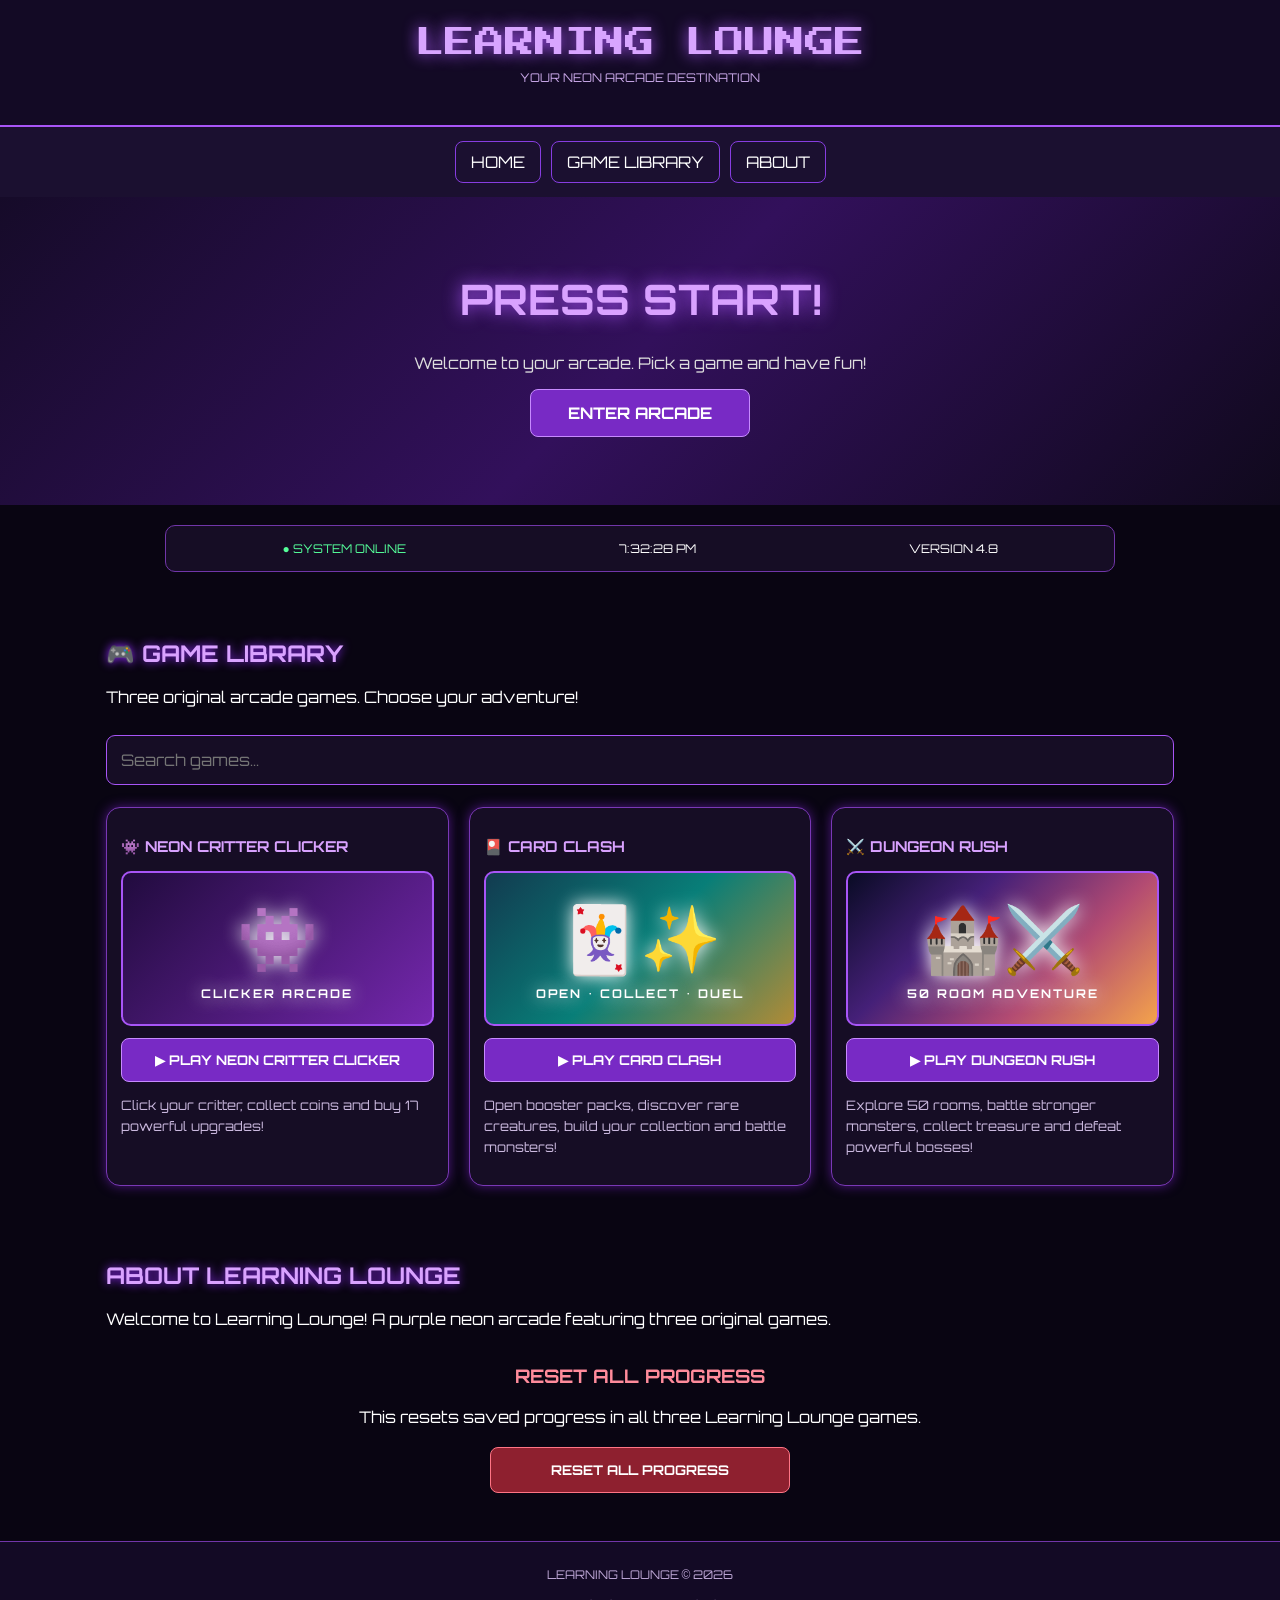
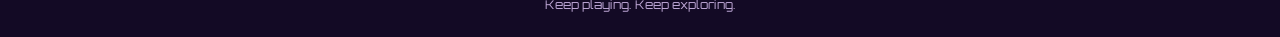
<file: index.html>
<!DOCTYPE html>
<html lang="en">
<head>
<meta charset="UTF-8">
<meta name="viewport" content="width=device-width, initial-scale=1">
<meta name="theme-color" content="#090512">
<title>Learning Lounge 4.8</title>
<link rel="stylesheet" href="style.css">
<script src="script.js" defer></script>
</head>
<body>

<header>
  <div class="logo">LEARNING LOUNGE</div>
  <p>YOUR NEON ARCADE DESTINATION</p>
</header>

<nav>
  <a href="#home">HOME</a>
  <a href="#library">GAME LIBRARY</a>
  <a href="#about">ABOUT</a>
</nav>

<div class="hero" id="home">
  <h1>PRESS START!</h1>
  <p>Welcome to your arcade. Pick a game and have fun!</p>
  <a class="play-button hero-button" href="#library">ENTER ARCADE</a>
</div>

<div class="status">
  <span class="online">● SYSTEM ONLINE</span>
  <span id="clock"></span>
  <span>VERSION 4.8</span>
</div>

<!-- GAME LIBRARY -->
<section id="library">
  <h2 class="section-title">🎮 GAME LIBRARY</h2>
  <p>Three original arcade games. Choose your adventure!</p>

  <input id="search" type="text" placeholder="Search games...">

  <div class="games" id="gameList">

    <!-- NEON CRITTER CLICKER -->
    <div class="game-card" data-name="neon critter clicker arcade coins upgrades">
      <h3>👾 NEON CRITTER CLICKER</h3>
      <button class="game-card-open" onclick="openGame()">
        <div class="game-picture critter-art">
          👾
          <small>CLICKER ARCADE</small>
        </div>
        <span class="play-button">▶ PLAY NEON CRITTER CLICKER</span>
      </button>
      <p>Click your critter, collect coins and buy 17 powerful upgrades!</p>
    </div>

    <!-- CARD CLASH -->
    <div class="game-card" data-name="card clash trading cards booster collector monster duel">
      <h3>🎴 CARD CLASH</h3>
      <button class="game-card-open" onclick="openCardClash()">
        <div class="game-picture cards-art">
          🃏✨
          <small>OPEN • COLLECT • DUEL</small>
        </div>
        <span class="play-button">▶ PLAY CARD CLASH</span>
      </button>
      <p>Open booster packs, discover rare creatures, build your collection and battle monsters!</p>
    </div>

    <!-- DUNGEON RUSH -->
    <div class="game-card" data-name="dungeon rush dungeon crawler pixel art monsters boss adventure 50 rooms">
      <h3>⚔️ DUNGEON RUSH</h3>
      <button class="game-card-open" onclick="openDungeon()">
        <div class="game-picture dungeon-art">
          🏰⚔️
          <small>50 ROOM ADVENTURE</small>
        </div>
        <span class="play-button">▶ PLAY DUNGEON RUSH</span>
      </button>
      <p>Explore 50 rooms, battle stronger monsters, collect treasure and defeat powerful bosses!</p>
    </div>

  </div>
</section>

<!-- ABOUT AND RESET -->
<section id="about">
  <h2 class="section-title">ABOUT LEARNING LOUNGE</h2>
  <p>Welcome to Learning Lounge! A purple neon arcade featuring three original games.</p>

  <h3 class="reset-heading">RESET ALL PROGRESS</h3>
  <p class="center-text">This resets saved progress in all three Learning Lounge games.</p>
  <button class="reset-progress-button" onclick="resetProgress()">RESET ALL PROGRESS</button>
</section>

<footer>
  LEARNING LOUNGE © 2026
  <br><br>
  Keep playing. Keep exploring.
</footer>

<!-- NEON CRITTER CLICKER -->
<div class="game-window" id="clickerGame">
  <div class="game-top">
    <h2>👾 NEON CRITTER CLICKER</h2>
    <div>
      <button onclick="fullscreen('clickerGame')">⛶ FULL SCREEN</button>
      <button onclick="closeWindow('clickerGame')">✕ CLOSE GAME</button>
    </div>
  </div>

  <div id="clickerScreen">
    <h2>CLICK THE CRITTER!</h2>
    <div id="coinCount">🪙 0 Coins</div>
    <div class="critter" onclick="clickCritter()">👾</div>
    <p id="gameMessage">Your adventure starts here!</p>
    <p id="powerText"></p>
    <h2 class="upgrade-heading">UPGRADES SHOP</h2>
    <div class="upgrades" id="upgradeList"></div>
    <button class="action-button" onclick="resetGame()">RESET GAME</button>
  </div>
</div>

<!-- CARD CLASH -->
<div class="game-window" id="cardGame">
  <div class="game-top">
    <h2>🎴 CARD CLASH</h2>
    <div>
      <button onclick="fullscreen('cardGame')">⛶ FULL SCREEN</button>
      <button onclick="closeWindow('cardGame')">✕ CLOSE GAME</button>
    </div>
  </div>

  <div class="card-game-content">
    <div class="card-logo">CARD CLASH</div>
    <div class="card-coins" id="cardCoins">🪙 500 COINS</div>

    <div class="card-tabs">
      <button class="active" onclick="showCardTab('shop',this)">🛒 SHOP</button>
      <button onclick="showCardTab('collection',this)">📚 COLLECTION</button>
      <button onclick="showCardTab('duel',this)">⚔️ DUEL</button>
      <button onclick="showCardTab('odds',this)">✨ ODDS</button>
    </div>

    <div class="card-panel active" id="cardShop">
      <h2>🎁 BOOSTER PACK SHOP</h2>
      <p class="card-info">Free pack gives one card. Paid packs contain five cards.</p>
      <div class="card-grid" id="packShop"></div>
      <p id="superPackTimer"></p>
      <p id="packMessage">Choose a pack!</p>
      <div id="packResults"></div>
    </div>

    <div class="card-panel" id="cardCollection">
      <h2>YOUR COLLECTION</h2>
      <p id="collectionStats"></p>
      <button class="card-button" onclick="sellDuplicates()">💰 SELL ALL DUPLICATES</button>
      <div class="card-grid" id="collectionGrid"></div>
    </div>

    <div class="card-panel" id="cardDuel">
      <h2>⚔️ MONSTER DUEL ARENA</h2>
      <p class="duel-info" id="duelStreak"></p>
      <div id="duelSetup">
        <p id="duelSelectionText">Select 3 monsters.</p>
        <div class="duel-pick-grid" id="duelPickGrid"></div>
        <button class="card-button" onclick="startDuel()">START DUEL</button>
      </div>

      <div id="duelBattle" style="display:none">
        <div class="duel-fighters">
          <div class="duel-fighter">
            <strong id="playerName"></strong>
            <div class="duel-monster" id="playerEmoji"></div>
            <p id="playerHPText"></p>
            <div class="duel-health"><div class="duel-health-fill" id="playerHPBar"></div></div>
          </div>
          <div class="duel-fighter">
            <strong id="enemyName"></strong>
            <div class="duel-monster" id="enemyEmoji"></div>
            <p id="enemyHPText"></p>
            <div class="duel-health"><div class="duel-health-fill" id="enemyHPBar"></div></div>
          </div>
        </div>
        <button class="card-button" onclick="duelAttack()">⚔️ ATTACK</button>
        <button class="card-button" onclick="duelSpecial()">✨ SPECIAL</button>
        <div class="duel-log" id="duelLog"></div>
      </div>
      <p id="duelMessage"></p>
    </div>

    <div class="card-panel" id="cardOdds">
      <h2>✨ PACK ODDS</h2>
      <p class="card-info">Common packs: mostly Common cards. Better packs improve the chance of higher rarity cards. Mystery packs have the best overall odds.</p>
      <div id="oddsList" class="card-grid"></div>
    </div>
  </div>
</div>

<!-- DUNGEON RUSH -->
<div class="game-window" id="dungeonGame">
  <div class="game-top">
    <h2>⚔️ DUNGEON RUSH</h2>
    <div>
      <button onclick="fullscreen('dungeonGame')">⛶ FULL SCREEN</button>
      <button onclick="closeDungeon()">✕ CLOSE GAME</button>
    </div>
  </div>

  <div class="dungeon-wrap">
    <div class="dungeon-title">DUNGEON RUSH</div>
    <p class="dungeon-subtitle">50 rooms • 10 enemy types • 10 bosses • Loads of upgrades!</p>

    <div class="dungeon-hud">
      <span id="dungeonRoom">ROOM 1 / 50</span>
      <span id="dungeonHealth">❤️ 100 / 100</span>
      <span id="dungeonCoins">🪙 0</span>
      <span id="dungeonEnemies">MONSTERS: 0</span>
      <span id="dungeonWeapon">SWORD LV. 1</span>
    </div>

    <canvas id="dungeonCanvas" width="768" height="512"></canvas>
    <p class="dungeon-message" id="dungeonMessage">Defeat every monster to unlock the exit!</p>

    <div class="dungeon-controls">
      <div class="dpad">
        <button class="up" data-move="up">▲</button>
        <button class="left" data-move="left">◀</button>
        <button class="right" data-move="right">▶</button>
        <button class="down" data-move="down">▼</button>
      </div>
      <button class="attack-touch" id="dungeonAttack">⚔️<br>ATTACK</button>
    </div>

    <p class="dungeon-subtitle">WASD or arrow keys to move • Space to attack. Mobile: use the buttons.</p>

    <div class="dungeon-actions">
      <button onclick="dungeonRestartRoom()">↻ RESTART ROOM</button>
      <button onclick="dungeonHeal()">❤️ USE POTION</button>
      <button onclick="buyDungeonPotion()">🧪 BUY POTION - 30 COINS</button>
    </div>

    <h3 class="dungeon-shop-heading">🛒 HERO UPGRADE SHOP</h3>
    <div class="dungeon-shop" id="dungeonShop"></div>
    <p class="dungeon-subtitle">Your room, coins, equipment and upgrades save automatically.</p>
  </div>
</div>

</body>
</html>
</file>
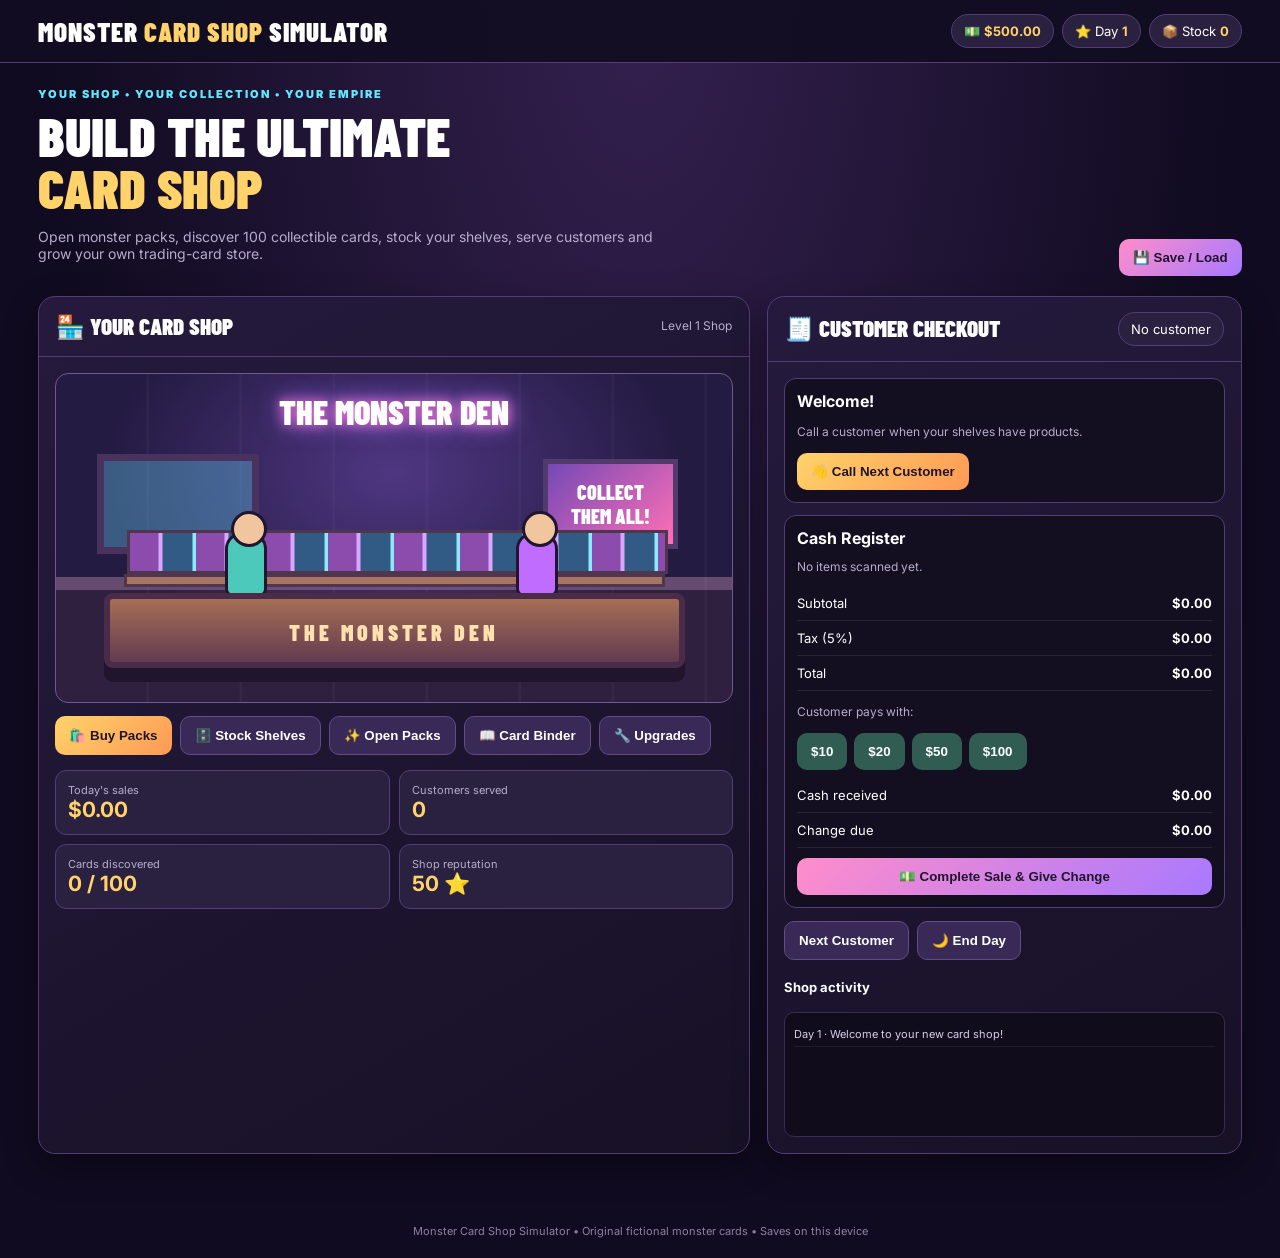
<file: tcg-store.html>
<!DOCTYPE html>
<html lang="en">
<head>
<meta charset="UTF-8">
<meta name="viewport" content="width=device-width,initial-scale=1">
<title>Monster Card Shop Simulator</title>
<style>
@import url('https://fonts.googleapis.com/css2?family=Barlow+Condensed:wght@700;900&family=Inter:wght@400;600;700;800&display=swap');
:root{--bg:#100b20;--panel:#211735;--line:#543c76;--gold:#ffd36a;--pink:#ff70c5;--cyan:#63e7ff;--muted:#b8accd}
*{box-sizing:border-box}
body{margin:0;background:radial-gradient(ellipse at top,#34204f,#100b20 65%);color:white;font-family:Inter,Arial,sans-serif}
button{border:0;border-radius:10px;padding:11px 14px;background:linear-gradient(135deg,#ffd36a,#ff9955);font-weight:800;cursor:pointer;color:#21142e}
button:hover{filter:brightness(1.12)}
button:disabled{opacity:.4;cursor:not-allowed}
.secondary{background:#382957;color:white;border:1px solid #634b83}
.pink{background:linear-gradient(135deg,#ff8dca,#a879ff)}
header{position:sticky;top:0;z-index:5;background:#120d22ed;border-bottom:1px solid var(--line);padding:14px 3%;display:flex;justify-content:space-between;align-items:center;gap:12px;flex-wrap:wrap}
.brand{font:900 27px 'Barlow Condensed';letter-spacing:1px}.brand span{color:var(--gold)}
.stats{display:flex;gap:8px;flex-wrap:wrap}
.pill{background:#2a2040;border:1px solid var(--line);padding:8px 12px;border-radius:30px;font-size:13px}
.pill b{color:var(--gold)}
main{max-width:1400px;margin:auto;padding:24px 3% 50px}
.hero{display:flex;justify-content:space-between;align-items:end;gap:15px;margin-bottom:20px;flex-wrap:wrap}
.eyebrow{color:var(--cyan);font-size:11px;font-weight:900;letter-spacing:2px}
h1{font:900 clamp(35px,5vw,55px)/.95 'Barlow Condensed';margin:8px 0}
.hero p{color:var(--muted);font-size:14px;max-width:650px}
.layout{display:grid;grid-template-columns:1.5fr 1fr;gap:17px}
.panel{background:linear-gradient(150deg,#251a3d,#171126);border:1px solid var(--line);border-radius:17px;overflow:hidden;box-shadow:0 12px 35px #0005}
.panelhead{padding:15px 17px;border-bottom:1px solid var(--line);display:flex;justify-content:space-between;align-items:center;gap:10px}
.panelhead h2{font:900 23px 'Barlow Condensed';margin:0}
.panelbody{padding:16px}
.scene{height:330px;position:relative;overflow:hidden;border-radius:13px;border:1px solid #73578d;background:linear-gradient(#241b43 0 62%,#654b70 62% 66%,#30203f 66%)}
.scene:before{content:"";position:absolute;inset:0;background:radial-gradient(ellipse at 50% 30%,#a56dff55,transparent 60%),repeating-linear-gradient(90deg,transparent 0 90px,#ffffff08 91px 93px)}
.sign{position:absolute;top:17px;left:50%;transform:translateX(-50%);font:900 34px 'Barlow Condensed';white-space:nowrap;text-shadow:0 0 12px #ff70d0,0 0 25px #a879ff}
.window{position:absolute;top:80px;left:6%;width:24%;height:100px;background:#66dfff55;border:7px solid #49335e}
.poster{position:absolute;top:85px;right:8%;width:20%;height:90px;background:linear-gradient(135deg,#7548b7,#ff70b5);border:5px solid #513b6c;display:grid;place-items:center;text-align:center;font:900 20px 'Barlow Condensed'}
.shelf{position:absolute;top:200px;left:10%;width:80%;height:13px;background:#a87565;border:3px solid #50364d}
.shelf:before{content:"";position:absolute;bottom:10px;width:100%;height:38px;background:repeating-linear-gradient(90deg,#8b4cae 0 28px,#d9a6ff 29px 32px,#315a85 33px 62px,#8beaff 63px 66px);border:3px solid #50364d}
.customer{position:absolute;bottom:105px;width:42px;height:65px;border-radius:17px 17px 8px 8px;background:var(--shirt);border:3px solid #20162f;animation:bob 2s infinite ease-in-out}
.customer:before{content:"";position:absolute;width:30px;height:30px;border-radius:50%;background:#f1c59d;top:-24px;left:3px;border:3px solid #20162f}
.c1{left:25%;--shirt:#4dc9bb}.c2{left:68%;--shirt:#c06cff;animation-delay:.5s}
@keyframes bob{50%{transform:translateY(-5px)}}
.counter{position:absolute;bottom:34px;left:7%;width:86%;height:75px;background:linear-gradient(#a66e56,#633b50);border:6px solid #4a2c49;border-radius:9px;box-shadow:0 14px 0 #21152e}
.counter:after{content:"THE MONSTER DEN";position:absolute;top:20px;left:0;right:0;text-align:center;font:900 22px 'Barlow Condensed';letter-spacing:4px;color:#ffe0ae}
.actionrow{display:flex;flex-wrap:wrap;gap:8px;margin-top:13px}
.gridstats{display:grid;grid-template-columns:repeat(2,1fr);gap:9px;margin-top:15px}
.stat{background:#2a2040;border:1px solid var(--line);padding:12px;border-radius:11px}
.stat small{display:block;color:var(--muted);font-size:11px}.stat strong{color:var(--gold);font-size:21px}
.ticket,.register{background:#130e20;border:1px solid var(--line);border-radius:12px;padding:12px;margin-bottom:12px}
.muted{color:var(--muted);font-size:12px;line-height:1.5}
.rowitem{display:flex;justify-content:space-between;align-items:center;gap:10px;padding:9px 0;border-bottom:1px solid #ffffff17;font-size:13px}
.rowitem button{padding:8px 10px;font-size:11px}
.cashrow{display:flex;gap:7px;flex-wrap:wrap;margin:8px 0}
.cashrow button{background:#315c52;color:white}
.feed{height:125px;overflow:auto;background:#100c1c;border:1px solid #392b52;border-radius:10px;padding:9px;font-size:11px;color:#d7cce8}
.feed div{padding:5px 0;border-bottom:1px solid #ffffff12}
.modalback{display:none;position:fixed;inset:0;background:#07040ddd;z-index:20;align-items:center;justify-content:center;padding:12px}
.modalback.show{display:flex}
.modal{width:min(950px,100%);max-height:90vh;overflow:auto;background:#1b1430;border:1px solid #76579e;border-radius:17px}
.modalhead{position:sticky;top:0;background:#1b1430;padding:14px 17px;border-bottom:1px solid var(--line);display:flex;justify-content:space-between;align-items:center;z-index:2}
.modalhead h2{font:900 25px 'Barlow Condensed';margin:0}
.modalcontent{padding:16px}
.packgrid,.cardgrid,.upgradegrid{display:grid;grid-template-columns:repeat(auto-fill,minmax(140px,1fr));gap:11px}
.packcard,.upgrade{background:#2a2040;border:1px solid var(--line);border-radius:12px;padding:11px}
.packart{height:95px;border-radius:9px;display:grid;place-items:center;font-size:44px;background:radial-gradient(circle,var(--c1),#241633 75%);margin-bottom:9px}
.packcard h3,.upgrade h3{font-size:13px;margin:5px 0}
.packcard button,.upgrade button{width:100%;margin-top:8px}
.card{background:linear-gradient(145deg,#f5d77b,#a76dff);color:#1b112b;border-radius:11px;padding:7px;position:relative}
.art{height:105px;border-radius:8px;background:radial-gradient(circle,var(--glow),#211833 75%);display:grid;place-items:center;border:2px solid white}
.monster{font-size:49px;filter:drop-shadow(0 5px 5px #0008)}
.card h3{font:900 14px 'Barlow Condensed';margin:7px 2px 3px}
.meta{display:flex;justify-content:space-between;font-size:9px;font-weight:900}
.moves{background:#fff9;border-radius:6px;padding:5px;margin-top:6px;font-size:9px;line-height:1.5}
.price{font-size:10px;font-weight:900;margin-top:5px}
.rarity{position:absolute;right:10px;top:10px;background:white;border-radius:20px;padding:3px 6px;font-size:8px;font-weight:900}
.empty{background:#281e3c;border-radius:10px;padding:17px;text-align:center;color:var(--muted)}
#toast{display:none;position:fixed;bottom:18px;left:50%;transform:translateX(-50%);background:white;color:#21142e;padding:11px 17px;border-radius:30px;font-weight:900;z-index:40}
footer{text-align:center;color:#8d80a6;font-size:11px;padding:20px}
@media(max-width:850px){.layout{grid-template-columns:1fr}}
@media(max-width:500px){header{align-items:flex-start}.scene{height:270px}.sign{font-size:25px}.counter:after{font-size:16px}.panelbody{padding:12px}.packgrid,.cardgrid,.upgradegrid{grid-template-columns:repeat(2,minmax(0,1fr))}}
</style>
</head>
<body>
<header>
 <div class="brand">MONSTER <span>CARD SHOP</span> SIMULATOR</div>
 <div class="stats">
  <div class="pill">💵 <b id="money">$500.00</b></div>
  <div class="pill">⭐ Day <b id="day">1</b></div>
  <div class="pill">📦 Stock <b id="stockCount">0</b></div>
 </div>
</header>
<main>
 <section class="hero">
  <div><div class="eyebrow">YOUR SHOP • YOUR COLLECTION • YOUR EMPIRE</div>
   <h1>BUILD THE ULTIMATE<br><span style="color:var(--gold)">CARD SHOP</span></h1>
   <p>Open monster packs, discover 100 collectible cards, stock your shelves, serve customers and grow your own trading-card store.</p>
  </div>
  <button class="pink" onclick="openModal('saves')">💾 Save / Load</button>
 </section>
 <div class="layout">
  <section class="panel">
   <div class="panelhead"><h2>🏪 YOUR CARD SHOP</h2><span class="muted" id="shopLevel">Level 1 Shop</span></div>
   <div class="panelbody">
    <div class="scene">
     <div class="sign">THE MONSTER DEN</div><div class="window"></div>
     <div class="poster">COLLECT<br>THEM ALL!</div><div class="shelf"></div>
     <div class="customer c1"></div><div class="customer c2"></div><div class="counter"></div>
    </div>
    <div class="actionrow">
     <button onclick="openModal('packs')">🛍️ Buy Packs</button>
     <button class="secondary" onclick="openModal('stock')">🗄️ Stock Shelves</button>
     <button class="secondary" onclick="openModal('open')">✨ Open Packs</button>
     <button class="secondary" onclick="openModal('binder')">📖 Card Binder</button>
     <button class="secondary" onclick="openModal('upgrades')">🔧 Upgrades</button>
    </div>
    <div class="gridstats">
     <div class="stat"><small>Today's sales</small><strong id="sales">$0.00</strong></div>
     <div class="stat"><small>Customers served</small><strong id="served">0</strong></div>
     <div class="stat"><small>Cards discovered</small><strong id="discovered">0 / 100</strong></div>
     <div class="stat"><small>Shop reputation</small><strong id="rep">50 ⭐</strong></div>
    </div>
   </div>
  </section>
  <aside class="panel">
   <div class="panelhead"><h2>🧾 CUSTOMER CHECKOUT</h2><span class="pill" id="queueLabel">No customer</span></div>
   <div class="panelbody">
    <div class="ticket" id="customerBox"><b>Welcome!</b><p class="muted">Call a customer when your shelves have products.</p><button onclick="callCustomer()">👋 Call Next Customer</button></div>
    <div class="register">
     <b>Cash Register</b>
     <div id="scanList" class="muted" style="margin:10px 0">No items scanned yet.</div>
     <div class="rowitem"><span>Subtotal</span><b id="subtotal">$0.00</b></div>
     <div class="rowitem"><span>Tax (5%)</span><b id="tax">$0.00</b></div>
     <div class="rowitem"><span>Total</span><b id="total">$0.00</b></div>
     <p class="muted">Customer pays with:</p>
     <div class="cashrow">
      <button onclick="setPayment(10)">$10</button><button onclick="setPayment(20)">$20</button>
      <button onclick="setPayment(50)">$50</button><button onclick="setPayment(100)">$100</button>
     </div>
     <div class="rowitem"><span>Cash received</span><b id="paid">$0.00</b></div>
     <div class="rowitem"><span>Change due</span><b id="change">$0.00</b></div>
     <button class="pink" style="width:100%;margin-top:10px" onclick="finishSale()">💵 Complete Sale & Give Change</button>
    </div>
    <div class="actionrow"><button class="secondary" onclick="callCustomer()">Next Customer</button><button class="secondary" onclick="endDay()">🌙 End Day</button></div>
    <p><b style="font-size:13px">Shop activity</b></p><div class="feed" id="feed"></div>
   </div>
  </aside>
 </div>
</main>
<footer>Monster Card Shop Simulator • Original fictional monster cards • Saves on this device</footer>
<div class="modalback" id="modalBack" onclick="if(event.target===this)closeModal()">
 <div class="modal"><div class="modalhead"><h2 id="modalTitle">Shop</h2><button class="secondary" onclick="closeModal()">✕</button></div>
 <div class="modalcontent" id="modalContent"></div></div>
</div>
<div id="toast"></div>

<script>
const $=id=>document.getElementById(id);
const money=n=>"$"+Number(n||0).toFixed(2);

const elements=[
 ["Flame","#ff704d","🔥"],["Tide","#56d8ff","🌊"],
 ["Terra","#a8d66d","🌿"],["Volt","#ffe05d","⚡"],
 ["Shadow","#a88aff","🌑"],["Frost","#9cecff","❄️"],
 ["Light","#fff0a1","✨"],["Mystic","#ff91db","🔮"]
];

const baseMonsters=[
 ["Embercub","🔥","Flame"],["Aquaphin","🐬","Tide"],
 ["Mossmaw","🦖","Terra"],["Zaplet","🦎","Volt"],
 ["Noctowl","🦉","Shadow"],["Glacibun","🐰","Frost"],
 ["Solpup","🐕","Light"],["Wispkin","🦊","Mystic"],
 ["Cindrake","🐉","Flame"],["Coralisk","🐍","Tide"],
 ["Bramblet","🦔","Terra"],["Voltiger","🐅","Volt"],
 ["Gloomoth","🦋","Shadow"],["Frostrix","🐺","Frost"],
 ["Luminaut","🦄","Light"],["Spellimp","👾","Mystic"],
 ["Magmahorn","🦬","Flame"],["Turtide","🐢","Tide"],
 ["Rootitan","🦍","Terra"],["Stormwing","🦅","Volt"]
];

const rarities=["Common","Uncommon","Rare","Epic","Legendary"];
const rarityMult=[1,1.5,2.7,5,10];
const cards=[];

for(let i=0;i<100;i++){
 const b=baseMonsters[i%20];
 const tier=Math.floor(i/20);
 const e=elements.find(x=>x[0]===b[2]);
 const prefix=["","Alpha ","Prism ","Ancient ","Celestial "][tier];
 cards.push({
  id:i+1,name:prefix+b[0],art:b[1],element:b[2],color:e[1],
  rarity:rarities[tier],hp:40+(i%20)*5+tier*35,
  attack:["Spark Burst","Wild Strike","Arcane Pulse","Meteor Rush"][i%4],
  damage:10+(i%13)*4+tier*18,
  value:Math.round((3+(i%20)*1.3)*rarityMult[tier]*100)/100,
  number:String(i+1).padStart(3,"0")
 });
}

const packs=[
 {name:"Starter Sparks",price:18,emoji:"🔥",color:["#ff9a55","#8c3c9c"],range:[1,40]},
 {name:"Ocean Wonders",price:24,emoji:"🌊",color:["#5eeaff","#2455a7"],range:[1,100],element:"Tide"},
 {name:"Wild Grove",price:24,emoji:"🌿",color:["#a4e77a","#28694a"],range:[1,100],element:"Terra"},
 {name:"Voltage Vault",price:28,emoji:"⚡",color:["#fff27a","#b76a24"],range:[1,100],element:"Volt"},
 {name:"Shadow Realm",price:35,emoji:"🌑",color:["#c39bff","#38205f"],range:[1,100],element:"Shadow"},
 {name:"Legendary Legends",price:55,emoji:"👑",color:["#ffe68a","#a044ae"],range:[1,100],premium:true},
 {name:"Mythic Treasure",price:85,emoji:"💎",color:["#ff9ce1","#5a3cba"],range:[1,100],premium:true}
];

const fresh=()=>({
 cash:500,day:1,sales:0,served:0,rep:50,level:1,
 owned:Array(100).fill(0),seen:Array(100).fill(false),
 inventory:[],shelf:[],queue:null,scanned:[],paid:0,
 upgrades:[],feed:[]
});

let state=fresh();
let activeSlot=0;

function toast(message){
 $("toast").textContent=message;
 $("toast").style.display="block";
 clearTimeout(window.toastTimer);
 window.toastTimer=setTimeout(()=>$("toast").style.display="none",2200);
}

function log(message){
 state.feed.unshift("Day "+state.day+" · "+message);
 state.feed=state.feed.slice(0,30);
 $("feed").innerHTML=state.feed.map(x=>"<div>"+x+"</div>").join("");
}

function save(){
 localStorage.setItem("monsterShopSlot"+activeSlot,JSON.stringify(state));
}

function render(){
 $("money").textContent=money(state.cash);
 $("day").textContent=state.day;
 $("stockCount").textContent=state.shelf.reduce((a,x)=>a+x.qty,0);
 $("sales").textContent=money(state.sales);
 $("served").textContent=state.served;
 $("discovered").textContent=state.seen.filter(Boolean).length+" / 100";
 $("rep").textContent=state.rep+" ⭐";
 $("shopLevel").textContent="Level "+state.level+" Shop";
 $("queueLabel").textContent=state.queue?"Customer waiting":"No customer";
 $("feed").innerHTML=state.feed.map(x=>"<div>"+x+"</div>").join("")||"Your shop story starts here.";
 renderRegister();
 save();
}

function openModal(tab){
 $("modalBack").classList.add("show");
 drawModal(tab);
}

function closeModal(){
 $("modalBack").classList.remove("show");
}

function drawModal(tab){
 window.modalTab=tab;
 const titles={
  packs:"🛍️ Buy Booster Packs",
  stock:"🗄️ Stock Your Shelves",
  open:"✨ Open Booster Packs",
  binder:"📖 Card Binder · 100 Cards",
  upgrades:"🔧 Shop Upgrades",
  saves:"💾 Save Slots"
 };

 $("modalTitle").textContent=titles[tab]||"Shop";
 let body="";

 if(tab==="packs"){
  body='<p class="muted">Buy sealed booster packs for your back room. Open them for your collection or stock them for customers.</p><div class="packgrid">'+
  packs.map((p,i)=>`
   <div class="packcard">
    <div class="packart" style="--c1:${p.color[0]}">${p.emoji}</div>
    <h3>${p.name}</h3>
    <p class="muted">${p.premium?"Premium rare-card odds!":"Discover collectible monsters."}</p>
    <b>${money(p.price)}</b>
    <button onclick="buyPack(${i})">Buy pack</button>
   </div>`).join("")+
  "</div>";
 }

 if(tab==="stock"){
  const rows=state.inventory.map((x,i)=>`
   <div class="rowitem">
    <div><strong>${x.name}</strong><div class="muted">${x.qty} in back room</div></div>
    <button onclick="stockPack(${i})" ${x.qty<1?"disabled":""}>Stock 1</button>
   </div>`).join("");

  const singles=cards.filter(c=>state.owned[c.id-1]>0).map(c=>`
   <div class="rowitem">
    <div><strong>${c.name}</strong><div class="muted">${state.owned[c.id-1]} owned · ${c.rarity} · ${money(c.value*1.5)}</div></div>
    <button onclick="stockCard(${c.id})">Stock 1</button>
   </div>`).join("");

  body='<p class="muted">Put booster packs and individual cards on display for customers.</p><h3>Booster packs</h3>'+
  (rows||'<div class="empty">No packs in storage. Buy some first.</div>')+
  '<h3>Individual cards</h3>'+
  (singles||'<div class="empty">Open packs to discover cards.</div>');
 }

 if(tab==="open"){
  const rows=state.inventory.filter(x=>x.qty>0).map(x=>`
   <div class="rowitem">
    <div><strong>${x.name}</strong><div class="muted">${x.qty} sealed pack(s)</div></div>
    <button onclick="openPack(${x.pack})">Open one</button>
   </div>`).join("");

  body='<p class="muted">Each booster pack contains five cards.</p>'+
  (rows||'<div class="empty">No unopened packs. Buy some first.</div>');
 }

 if(tab==="binder"){
  const found=state.seen.filter(Boolean).length;
  body=`<p class="muted">${found}/100 discovered. Your discoveries stay recorded even when you sell copies.</p><div class="cardgrid">`+
  cards.map(c=>state.seen[c.id-1]?cardHTML(c,state.owned[c.id-1]):`
   <div class="card" style="background:#292039;color:#9c8cac">
    <div class="art" style="background:#191326"><span class="monster">?</span></div>
    <h3>Unknown Monster</h3>
    <div class="meta"><span>???</span><span>#${c.number}</span></div>
    <div class="moves">Discover this card by opening booster packs.</div>
   </div>`).join("")+"</div>";
 }

 if(tab==="upgrades"){
  const upgrades=[
   ["Bigger Store",150,"Increase shelf capacity."],
   ["Bright Sign",220,"Attract more customers."],
   ["Premium Counter",350,"Improve customer satisfaction."],
   ["Rare Collector Wall",500,"Make your shop a destination."]
  ];

  body='<div class="upgradegrid">'+upgrades.map((u,i)=>`
   <div class="upgrade">
    <h3>${u[0]}</h3><p class="muted">${u[2]}</p>
    <b>${money(u[1]+(state.level-1)*90)}</b>
    <button onclick="upgrade(${i})" ${state.upgrades.includes(i)?"disabled":""}>
     ${state.upgrades.includes(i)?"Purchased":"Buy upgrade"}
    </button>
   </div>`).join("")+"</div>";
 }

 if(tab==="saves"){
  body='<p class="muted">Three independent save slots stored in this browser.</p><div class="upgradegrid">'+
  [0,1,2].map(i=>`
   <div class="upgrade">
    <h3>Save Slot ${i+1} ${activeSlot===i?"· ACTIVE":""}</h3>
    <p class="muted">${localStorage.getItem("monsterShopSlot"+i)?"Saved game found":"Empty slot"}</p>
    <button onclick="loadSlot(${i})">Load / Start</button>
    <button class="secondary" onclick="copySlot(${i})">Copy active save here</button>
    <button class="secondary" onclick="deleteSlot(${i})">Delete save</button>
   </div>`).join("")+"</div>";
 }

 $("modalContent").innerHTML=body;
}

function cardHTML(c,qty){
 return `
 <div class="card" style="--glow:${c.color}">
  <span class="rarity">${c.rarity}</span>
  <div class="art"><span class="monster">${c.art}</span></div>
  <h3>${c.name}</h3>
  <div class="meta"><span>${c.element}</span><span>#${c.number}</span></div>
  <div class="moves"><b>${c.hp} HP</b><br>${c.attack} · ${c.damage} DMG</div>
  <div class="price">Value ${money(c.value)} · Owned ${qty}</div>
 </div>`;
}

function buyPack(i){
 const p=packs[i];
 if(state.cash<p.price){toast("Not enough cash.");return}
 state.cash-=p.price;
 let it=state.inventory.find(x=>x.pack===i);
 if(it)it.qty++;
 else state.inventory.push({pack:i,name:p.name,qty:1});
 log("Bought a "+p.name+".");
 render();
 drawModal("packs");
}

function stockPack(i){
 const it=state.inventory[i];
 if(!it||it.qty<1)return;
 if(state.shelf.length>=5+state.level*2&&!state.shelf.some(x=>x.key==="pack"+it.pack)){
  toast("Your shelves are full. Upgrade your shop.");return;
 }
 it.qty--;
 const p=packs[it.pack];
 let s=state.shelf.find(x=>x.key==="pack"+it.pack);
 if(s)s.qty++;
 else state.shelf.push({key:"pack"+it.pack,name:p.name,qty:1,price:Math.round(p.price*1.35*100)/100,pack:it.pack});
 state.inventory=state.inventory.filter(x=>x.qty>0);
 log("Stocked "+p.name+" on the shelf.");
 render();
 drawModal("stock");
}

function stockCard(id){
 const c=cards[id-1];
 if(state.owned[id-1]<1)return;
 const key="card"+id;
 if(state.shelf.length>=5+state.level*2&&!state.shelf.some(x=>x.key===key)){
  toast("Your shelves are full.");return;
 }
 state.owned[id-1]--;
 let s=state.shelf.find(x=>x.key===key);
 if(s)s.qty++;
 else state.shelf.push({key,name:c.name,qty:1,price:Math.round(c.value*1.5*100)/100,cardId:id});
 log("Placed "+c.name+" on display.");
 render();
 drawModal("stock");
}function openPack(i){
 let inv=state.inventory.find(x=>x.pack===i&&x.qty>0);
 if(!inv){toast("You don't have that pack.");return}
 inv.qty--;
 const p=packs[i],pulls=[];

 for(let n=0;n<5;n++){
  let pool=cards.filter(c=>
   (!p.element||c.element===p.element)&&
   c.id>=p.range[0]&&c.id<=p.range[1]
  );
  if(!pool.length)pool=cards;

  let c=pool[Math.floor(Math.random()*pool.length)];

  if(p.premium&&Math.random()<.45){
   const rare=cards.filter(c=>c.rarity==="Epic"||c.rarity==="Legendary");
   c=rare[Math.floor(Math.random()*rare.length)];
  }

  state.owned[c.id-1]++;
  state.seen[c.id-1]=true;
  pulls.push(c);
 }

 state.inventory=state.inventory.filter(x=>x.qty>0);
 log("Opened "+p.name+" and found five cards.");
 render();

 $("modalTitle").textContent="✨ Pack Opening Results";
 $("modalContent").innerHTML=
  '<p class="muted">Five cards discovered! Your binder has been updated.</p>'+
  '<div class="cardgrid">'+pulls.map(c=>cardHTML(c,state.owned[c.id-1])).join("")+'</div>'+
  '<button style="margin-top:14px" onclick="drawModal(&quot;open&quot;)">Open another pack</button>';

 toast("Five cards added to your collection!");
}

function upgrade(i){
 const costs=[150,220,350,500];
 const cost=costs[i]+(state.level-1)*90;
 if(state.upgrades.includes(i)||state.cash<cost){
  toast("Not enough cash or already purchased.");return;
 }
 state.cash-=cost;
 state.upgrades.push(i);
 state.level++;
 state.rep=Math.min(100,state.rep+5);
 log("Purchased a shop upgrade.");
 render();
 drawModal("upgrades");
}

function callCustomer(){
 if(state.queue){toast("Finish serving the current customer first.");return}
 let available=state.shelf.filter(x=>x.qty>0);

 if(!available.length){
  $("customerBox").innerHTML='<b>No products on display!</b><p class="muted">Buy packs, then stock your shelves.</p>';
  toast("Your shelves are empty.");return;
 }

 const totalItems=available.reduce((a,x)=>a+x.qty,0);
 const count=Math.min(1+Math.floor(Math.random()*3),totalItems);
 const chosen=[];

 for(let n=0;n<count;n++){
  available=state.shelf.filter(x=>x.qty>0);
  if(!available.length)break;
  const it=available[Math.floor(Math.random()*available.length)];
  it.qty--;
  chosen.push({...it});
 }

 state.shelf=state.shelf.filter(x=>x.qty>0);
 state.queue={
  name:["Alex","Jordan","Riley","Sam","Taylor","Morgan","Casey"][Math.floor(Math.random()*7)],
  items:chosen
 };
 state.scanned=[];
 state.paid=0;

 renderCustomer();
 render();
 log(state.queue.name+" arrived with "+chosen.length+" item(s).");
}

function renderCustomer(){
 if(!state.queue)return;
 $("customerBox").innerHTML=
  `<b>🧍 ${state.queue.name} is ready!</b>
  <p class="muted">Scan each item individually.</p>`+
  state.queue.items.map((x,i)=>`
   <div class="rowitem">
    <span>${x.name}</span>
    <button onclick="scanItem(${i})" ${state.scanned.includes(i)?"disabled":""}>
     ${state.scanned.includes(i)?"✓ Scanned":"Scan item"}
    </button>
   </div>`).join("");
}

function scanItem(i){
 if(!state.queue||state.scanned.includes(i))return;
 state.scanned.push(i);
 renderCustomer();
 renderRegister();
 if(state.scanned.length===state.queue.items.length){
  toast("All items scanned. Take payment!");
 }
}

function totals(){
 const subtotal=state.queue?
  state.scanned.reduce((a,i)=>a+state.queue.items[i].price,0):0;
 const tax=Math.round(subtotal*.05*100)/100;
 return {subtotal,tax,total:Math.round((subtotal+tax)*100)/100};
}

function renderRegister(){
 const t=totals();
 $("scanList").innerHTML=state.queue&&state.scanned.length?
  state.scanned.map(i=>`
   <div class="rowitem"><span>${state.queue.items[i].name}</span>
   <b>${money(state.queue.items[i].price)}</b></div>`).join("")
  :"No items scanned yet.";

 $("subtotal").textContent=money(t.subtotal);
 $("tax").textContent=money(t.tax);
 $("total").textContent=money(t.total);
 $("paid").textContent=money(state.paid);
 $("change").textContent=money(Math.max(0,state.paid-t.total));
}

function setPayment(n){
 if(!state.queue||state.scanned.length!==state.queue.items.length){
  toast("Scan every item first.");return;
 }
 const total=totals().total;
 state.paid=n;
 while(state.paid<total)state.paid*=2;
 renderRegister();
 toast("Payment received: "+money(state.paid));
}

function finishSale(){
 if(!state.queue){toast("No customer at the register.");return}
 if(state.scanned.length!==state.queue.items.length||!state.scanned.length){
  toast("Scan every item first.");return
 }

 const t=totals();
 if(state.paid<t.total){toast("Take enough payment first.");return}

 const change=Math.round((state.paid-t.total)*100)/100;
 state.cash+=t.total;
 state.sales+=t.total;
 state.served++;
 state.rep=Math.min(100,state.rep+1);

 const customerName=state.queue.name;
 state.queue=null;
 state.scanned=[];
 state.paid=0;

 $("customerBox").innerHTML=
  `<b>✅ Thanks for shopping, ${customerName}!</b>
  <p class="muted">Sale: ${money(t.total)} · Change given: ${money(change)} · Satisfaction: Great!</p>
  <button onclick="callCustomer()">Call next customer</button>`;

 log("Sale complete! "+money(t.total)+" earned; "+money(change)+" change given.");
 render();
 toast("Sale complete! Correct change: "+money(change));
}

function endDay(){
 if(state.queue){toast("Finish checkout before ending the day.");return}
 state.day++;
 state.rep=Math.min(100,state.rep+1);
 const bonus=state.rep*.5;
 state.cash+=bonus;
 log("Day ended. Reputation bonus: "+money(bonus)+".");
 render();
 toast("Day "+state.day+" begins!");
}

function copySlot(i){
 if(i===activeSlot){toast("That is already your active slot.");return}
 localStorage.setItem("monsterShopSlot"+i,JSON.stringify(state));
 drawModal("saves");
 toast("Save copied to slot "+(i+1));
}

function deleteSlot(i){
 if(!confirm("Delete save slot "+(i+1)+"?"))return;
 localStorage.removeItem("monsterShopSlot"+i);
 drawModal("saves");
 toast("Save deleted.");
}

function loadSlot(i){
 activeSlot=i;
 const raw=localStorage.getItem("monsterShopSlot"+i);
 if(raw){
  try{state=JSON.parse(raw)}catch(e){state=fresh()}
 }else{
  state=fresh();
 }
 render();
 closeModal();
 log("Save slot "+(i+1)+" loaded.");
 save();
}

function init(){
 const saved=localStorage.getItem("monsterShopSlot0");
 if(saved){
  try{state=JSON.parse(saved)}catch(e){state=fresh()}
 }else{
  state=fresh();
 }
 render();
 log("Welcome to your new card shop!");
}

init();
</script>
</body>
</html>
</file>
<file: style.css>
@import url('https://fonts.googleapis.com/css2?family=Press+Start+2P&family=Orbitron:wght@400;700;900&display=swap');

* {
  box-sizing: border-box;
}

html {
  scroll-behavior: smooth;
}

body {
  margin: 0;
  background: #090512;
  color: white;
  font-family: Orbitron, Arial, sans-serif;
}

button,
input {
  font-family: inherit;
}

button {
  -webkit-tap-highlight-color: transparent;
}

header {
  text-align: center;
  padding: 28px 12px;
  background: #130a25;
  border-bottom: 2px solid #a855f7;
}

.logo {
  color: #d8a5ff;
  font-family: 'Press Start 2P', monospace;
  font-size: clamp(17px, 4vw, 30px);
  text-shadow: 0 0 15px #a855f7;
}

header p {
  color: #c9a8e8;
  font-size: 12px;
}

nav {
  display: flex;
  justify-content: center;
  flex-wrap: wrap;
  gap: 10px;
  padding: 14px;
  background: #1b1030;
}

nav a {
  color: white;
  text-decoration: none;
  padding: 10px 15px;
  border: 1px solid #873de0;
  border-radius: 8px;
}

nav a:hover {
  background: #7025b5;
}

.hero {
  text-align: center;
  padding: 48px 15px;
  background: linear-gradient(135deg, #160b29, #32105b, #10091d);
}

.hero h1 {
  color: #d9a2ff;
  font-size: clamp(25px, 5vw, 42px);
  text-shadow: 0 0 18px #a855f7;
}

.hero p {
  color: #ddd;
}

.hero-button {
  max-width: 220px;
  margin: 20px auto;
}

.status {
  margin: 20px auto;
  max-width: 950px;
  padding: 15px;
  background: #160d25;
  border: 1px solid #7136a9;
  border-radius: 10px;
  display: flex;
  justify-content: space-around;
  flex-wrap: wrap;
  gap: 10px;
  font-size: 12px;
}

.online {
  color: #55ff9a;
}

section {
  max-width: 1100px;
  margin: auto;
  padding: 28px 16px;
}

.section-title {
  color: #d9a2ff;
  font-size: 23px;
  text-shadow: 0 0 10px #922cff;
}

#search {
  width: 100%;
  padding: 14px;
  margin: 12px 0 22px;
  background: #160d25;
  border: 1px solid #a855f7;
  border-radius: 9px;
  color: white;
  font-size: 16px;
}

#search:focus {
  outline: 2px solid #d9a2ff;
}

.games {
  display: grid;
  grid-template-columns: repeat(auto-fit, minmax(230px, 1fr));
  gap: 20px;
}

.game-card {
  min-width: 0;
  background: #160d25;
  border: 1px solid #7938b5;
  border-radius: 14px;
  padding: 14px;
  box-shadow: 0 0 12px #4c1680;
  transition: transform .2s, box-shadow .2s;
}

.game-card:hover {
  transform: translateY(-4px);
  box-shadow: 0 0 22px #963dff;
}

.game-card h3 {
  color: #d9a2ff;
  font-size: 15px;
}

.game-card p {
  color: #cbb9df;
  font-size: 13px;
  line-height: 1.6;
}

.game-link {
  display: block;
  text-decoration: none;
  color: white;
}

.game-card-open {
  display: block;
  width: 100%;
  padding: 0;
  border: 0;
  background: none;
  color: white;
  cursor: pointer;
  text-align: left;
}

.game-picture {
  height: 155px;
  width: 100%;
  border-radius: 10px;
  border: 2px solid #a855f7;
  display: flex;
  align-items: center;
  justify-content: center;
  flex-direction: column;
  gap: 8px;
  overflow: hidden;
  font-size: 65px;
  text-shadow: 0 0 18px white;
  transition: transform .2s, filter .2s;
}

.game-card:hover .game-picture {
  filter: brightness(1.2);
}

.game-picture small {
  font-size: 12px;
  font-weight: bold;
  letter-spacing: 2px;
}

.sandbox-art {
  background: linear-gradient(135deg, #063c3c, #1d9959, #d1a02b);
}

.smash-art {
  background: linear-gradient(135deg, #21115c, #b52baf, #ed812e);
}

.diep-art {
  background: linear-gradient(135deg, #092a63, #1675bc, #42d5ef);
}

.critter-art {
  background: linear-gradient(135deg, #210b3e, #7427ad);
}

.trex-art {
  background: linear-gradient(135deg, #153b16, #42a52c, #a5e65b);
}

.hexgl-art {
  background: linear-gradient(135deg, #071b46, #174fbd, #8a35ff);
}

.cards-art {
  background: linear-gradient(135deg, #123b50, #087e78, #b18b36);
}

.dungeon-art {
  background: linear-gradient(135deg, #090b24, #452078, #b34b72, #f4a34b);
}

.racing-art {
  background: linear-gradient(135deg, #07152f, #087fbb, #7c2cff, #ff3d91);
}

.rhythm-art {
  background: linear-gradient(135deg, #170b40, #6626c5, #e13b9b, #27c9dc);
}

.play-button,
.action-button {
  display: block;
  width: 100%;
  margin-top: 12px;
  padding: 13px;
  background: #782ac5;
  border: 1px solid #c78aff;
  border-radius: 8px;
  color: white;
  font-weight: bold;
  text-align: center;
  cursor: pointer;
  font-family: Orbitron;
  text-decoration: none;
}

.play-button:hover,
.action-button:hover {
  background: #963dff;
}

.license-note {
  color: #a995bd;
  font-size: 10px;
  line-height: 1.5;
}

.license-note a {
  color: #d9a2ff;
}

.reset-heading {
  color: #ff8b9b;
  text-align: center;
  margin-top: 35px;
}

.center-text {
  text-align: center;
}

.reset-progress-button {
  display: block;
  width: 100%;
  max-width: 300px;
  margin: 20px auto;
  padding: 14px;
  background: #8e202f;
  border: 1px solid #ff7585;
  border-radius: 8px;
  color: white;
  font-family: Orbitron;
  font-weight: bold;
  cursor: pointer;
}

.reset-progress-button:hover {
  background: #bd3047;
}

footer {
  text-align: center;
  padding: 25px;
  background: #130a25;
  border-top: 1px solid #7136a9;
  color: #bda6d5;
  font-size: 12px;
}

/* ALL GAME WINDOWS */

.game-window {
  display: none;
  position: fixed;
  z-index: 20;
  inset: 0;
  background: #080410;
  overflow: auto;
  padding: 12px;
}

.game-top {
  display: flex;
  align-items: center;
  justify-content: space-between;
  gap: 8px;
  flex-wrap: wrap;
  max-width: 1000px;
  margin: 0 auto 15px;
}

.game-top h2 {
  color: #d9a2ff;
  font-size: 18px;
}

.game-top button {
  padding: 10px;
  border: 1px solid #a855f7;
  background: #35115b;
  color: white;
  border-radius: 7px;
  cursor: pointer;
}

.game-top button:hover {
  background: #782ac5;
}

/* NEON CRITTER CLICKER */

#clickerScreen {
  max-width: 900px;
  margin: auto;
  text-align: center;
}

#coinCount {
  font-size: 27px;
  color: #ffe66d;
  margin: 15px;
}

.critter {
  font-size: 100px;
  cursor: pointer;
  user-select: none;
  display: inline-block;
  padding: 25px;
  border-radius: 50%;
  background: #211039;
  border: 3px solid #b45cff;
  box-shadow: 0 0 30px #9b37ff;
  margin: 20px;
}

.critter:active {
  transform: scale(.94);
}

.upgrade-heading {
  color: #d9a2ff;
}

.upgrades {
  display: grid;
  grid-template-columns: repeat(auto-fit, minmax(210px, 1fr));
  gap: 10px;
  margin: 20px auto;
  text-align: left;
}

.upgrade {
  background: #190d2a;
  border: 1px solid #7439a7;
  border-radius: 9px;
  padding: 12px;
}

.upgrade p {
  font-size: 12px;
  color: #cbb9df;
}

.upgrade button {
  width: 100%;
  margin-top: 8px;
  padding: 10px;
  background: #7025b5;
  color: white;
  border: 0;
  border-radius: 7px;
  cursor: pointer;
}

.upgrade button:disabled {
  opacity: .4;
  cursor: not-allowed;
}

/* CARD CLASH */

#cardGame {
  z-index: 30;
  background: radial-gradient(ellipse at 50% 0%, #174b58, #07131f 85%);
}

.card-game-content {
  max-width: 1000px;
  margin: auto;
  text-align: center;
}

.card-logo {
  font-family: 'Press Start 2P';
  color: #8effe6;
  font-size: clamp(20px, 5vw, 32px);
  margin: 25px 0;
}

.card-coins {
  color: #ffe66d;
  font-size: 23px;
  margin: 18px;
}

.card-tabs {
  display: flex;
  justify-content: center;
  flex-wrap: wrap;
  gap: 9px;
  margin: 20px 0;
}

.card-tabs button,
.card-button {
  padding: 12px 16px;
  background: #123744;
  border: 1px solid #3b9998;
  border-radius: 8px;
  color: white;
  font-family: Orbitron;
  font-weight: bold;
  cursor: pointer;
  margin: 5px;
}

.card-tabs button.active,
.card-tabs button:hover,
.card-button:hover {
  background: #087e78;
}

.card-panel {
  display: none;
  background: #102b3a;
  border: 1px solid #327b83;
  border-radius: 14px;
  padding: 18px;
  margin: 15px 0;
}

.card-panel.active {
  display: block;
}

.card-grid {
  display: grid;
  grid-template-columns: repeat(auto-fit, minmax(145px, 1fr));
  gap: 13px;
  margin-top: 18px;
}

.collect-card {
  border: 2px solid #777;
  border-radius: 11px;
  padding: 12px 7px;
  background: #102532;
  overflow: hidden;
}

.collect-card h3 {
  font-size: 12px;
}

.collect-card p {
  font-size: 10px;
  color: #d5c7e4;
}

.collect-card button {
  width: 100%;
  padding: 9px;
  margin-top: 7px;
  border: 0;
  border-radius: 6px;
  background: #087e78;
  color: white;
  font-family: Orbitron;
  font-size: 10px;
  cursor: pointer;
}

.creature-art {
  height: 100px;
  display: flex;
  justify-content: center;
  align-items: center;
  margin: 9px 0;
  border-radius: 10px;
  font-size: 65px;
  background: radial-gradient(circle, #5c9fa0, #102532);
}

.rarity-common { border-color: #aeb5c2; }
.rarity-uncommon { border-color: #45d483; }
.rarity-rare { border-color: #42a5ff; }
.rarity-epic { border-color: #bd72ff; }
.rarity-legendary { border-color: #ffd04c; }
.rarity-mythic { border-color: #ff668e; }
.rarity-godly { border-color: #ffb52e; }
.rarity-secret { border-color: #ff347e; }

.card-info,
.duel-info {
  color: #a9d8d7;
  font-size: 12px;
  line-height: 1.7;
}

#packResults {
  display: grid;
  grid-template-columns: repeat(auto-fit, minmax(125px, 1fr));
  gap: 12px;
  margin: 20px 0;
}

.pack-result-card {
  border: 2px solid #888;
  border-radius: 10px;
  padding: 12px;
  background: #193d4b;
}

#packMessage,
#duelMessage {
  min-height: 25px;
  color: #b9fff0;
}

.duel-pick-grid {
  display: grid;
  grid-template-columns: repeat(auto-fit, minmax(135px, 1fr));
  gap: 10px;
  margin: 18px 0;
}

.duel-pick {
  background: #142f3c;
  border: 2px solid #347d86;
  border-radius: 12px;
  padding: 12px;
  color: white;
  cursor: pointer;
  font-family: Orbitron;
}

.duel-pick.selected {
  border-color: #8effe6;
  background: #12665f;
}

.duel-fighters {
  display: grid;
  grid-template-columns: 1fr 1fr;
  gap: 12px;
  margin: 20px 0;
}

.duel-fighter {
  background: #142f3c;
  border: 2px solid #347d86;
  border-radius: 12px;
  padding: 12px;
}

.duel-monster {
  font-size: 55px;
  margin: 10px;
}

.duel-health {
  height: 15px;
  background: #07131f;
  border-radius: 20px;
  overflow: hidden;
}

.duel-health-fill {
  height: 100%;
  background: #13b96e;
  transition: width .3s;
}

.duel-log {
  min-height: 65px;
  padding: 14px;
  background: #071c28;
  border: 1px solid #347d86;
  border-radius: 10px;
  color: #b9fff0;
}

/* DUNGEON RUSH */

#dungeonGame {
  z-index: 35;
  background: radial-gradient(ellipse at top, #24103d, #090817 70%);
}

#dungeonGame .game-top h2 {
  color: #ffc16b;
}

.dungeon-wrap {
  max-width: 900px;
  margin: auto;
  text-align: center;
}

.dungeon-title {
  font-family: 'Press Start 2P';
  color: #ffc16b;
  font-size: clamp(17px, 4vw, 27px);
  text-shadow: 0 0 15px #ff853b;
  margin: 14px;
}

.dungeon-subtitle {
  color: #d5b8e9;
  font-size: 12px;
  line-height: 1.7;
}

.dungeon-hud {
  display: flex;
  justify-content: space-around;
  flex-wrap: wrap;
  gap: 10px;
  background: #170f29;
  border: 1px solid #8051a7;
  border-radius: 10px;
  padding: 12px;
  margin: 12px 0;
  color: #ffe6a6;
  font-size: 12px;
}

#dungeonCanvas {
  display: block;
  width: 100%;
  max-width: 768px;
  height: auto;
  margin: 10px auto;
  border: 3px solid #a56add;
  border-radius: 8px;
  background: #080817;
  image-rendering: pixelated;
  touch-action: none;
}

.dungeon-message {
  min-height: 25px;
  color: #ffdc93;
  font-size: 12px;
  line-height: 1.6;
}

.dungeon-controls {
  display: flex;
  justify-content: center;
  align-items: center;
  gap: 24px;
  flex-wrap: wrap;
  margin: 14px auto;
}

.dpad {
  display: grid;
  grid-template-columns: 48px 48px 48px;
  grid-template-rows: 48px 48px 48px;
  gap: 4px;
}

.dpad button,
.attack-touch {
  background: linear-gradient(145deg, #59317d, #28163f);
  border: 2px solid #c18bff;
  border-radius: 9px;
  color: white;
  font-size: 20px;
  font-weight: bold;
  touch-action: none;
  user-select: none;
}

.dpad .up { grid-column: 2; grid-row: 1; }
.dpad .left { grid-column: 1; grid-row: 2; }
.dpad .right { grid-column: 3; grid-row: 2; }
.dpad .down { grid-column: 2; grid-row: 3; }

.attack-touch {
  width: 95px;
  height: 95px;
  border-radius: 50%;
  background: linear-gradient(145deg, #a34b3a, #5a1b38);
  border-color: #ffad7c;
  font-size: 13px;
}

.dungeon-shop-heading {
  color: #ffc16b;
}

.dungeon-shop {
  display: grid;
  grid-template-columns: repeat(auto-fit, minmax(180px, 1fr));
  gap: 10px;
  margin: 15px 0;
}

.dungeon-upgrade {
  background: #1a1029;
  border: 1px solid #8756ad;
  border-radius: 9px;
  padding: 12px;
}

.dungeon-upgrade p {
  font-size: 11px;
  color: #d7c3e9;
  line-height: 1.5;
}

.dungeon-upgrade button {
  width: 100%;
  padding: 10px;
  border: 1px solid #d3a2ff;
  border-radius: 7px;
  background: #66309a;
  color: white;
  font-family: Orbitron;
  font-weight: bold;
  cursor: pointer;
}

.dungeon-upgrade button:disabled {
  opacity: .4;
}

.dungeon-actions {
  display: flex;
  justify-content: center;
  gap: 10px;
  flex-wrap: wrap;
}

.dungeon-actions button {
  padding: 11px 15px;
  background: #59317d;
  border: 1px solid #c18bff;
  color: white;
  border-radius: 8px;
  font-family: Orbitron;
  cursor: pointer;
}

/* NEW GAMES */

.new-game-wrap {
  width: 100%;
  max-width: 650px;
  margin: auto;
  text-align: center;
}

#racingStats,
#rhythmStats {
  display: flex;
  justify-content: center;
  flex-wrap: wrap;
  gap: 12px;
  margin: 10px auto;
  padding: 13px;
  background: #190d2b;
  border: 1px solid #8c48c5;
  border-radius: 10px;
  color: #e8caff;
  font-size: 13px;
}

#neonRacingCanvas,
#rhythmJumperCanvas {
  display: block;
  width: 100%;
  max-width: 480px;
  height: auto;
  margin: 12px auto;
  border: 3px solid #a855f7;
  border-radius: 12px;
  background: #080817;
  box-shadow: 0 0 22px #6622a8;
  touch-action: none;
}

.new-game-controls {
  display: flex;
  justify-content: center;
  flex-wrap: wrap;
  gap: 10px;
  margin: 15px auto;
}

.new-game-controls button {
  min-width: 95px;
  padding: 13px 16px;
  background: linear-gradient(135deg, #7025b5, #39115f);
  border: 1px solid #d19aff;
  border-radius: 9px;
  color: white;
  font-weight: bold;
  cursor: pointer;
  touch-action: none;
  user-select: none;
}

.new-game-controls button:hover {
  background: #963dff;
}

.new-game-controls button:active {
  transform: scale(.96);
}

.new-game-help {
  color: #cbb9df;
  font-size: 12px;
  line-height: 1.7;
  margin: 12px auto 25px;
}

/* MOBILE */

@media (max-width: 600px) {
  header {
    padding: 22px 10px;
  }

  nav {
    gap: 7px;
  }

  nav a {
    padding: 9px 11px;
    font-size: 12px;
  }

  .hero {
    padding: 35px 12px;
  }

  .games {
    grid-template-columns: repeat(auto-fit, minmax(145px, 1fr));
    gap: 12px;
  }

  .game-card {
    padding: 10px;
  }

  .game-card h3 {
    font-size: 12px;
  }

  .game-picture {
    height: 125px;
    font-size: 48px;
  }

  .game-picture small {
    font-size: 9px;
    letter-spacing: 1px;
  }

  .play-button {
    padding: 11px 7px;
    font-size: 11px;
  }

  .card-grid {
    grid-template-columns: repeat(2, minmax(0, 1fr));
  }

  .card-panel {
    padding: 12px;
  }

  .duel-fighters {
    grid-template-columns: 1fr 1fr;
  }

  .dungeon-controls {
    gap: 12px;
  }

  .dpad {
    grid-template-columns: 43px 43px 43px;
    grid-template-rows: 43px 43px 43px;
  }

  .game-top h2 {
    font-size: 14px;
  }

  .game-top button {
    padding: 8px;
    font-size: 11px;
  }

  .new-game-controls button {
    min-width: 85px;
    padding: 12px 10px;
    font-size: 11px;
  }
}

@media (max-width: 360px) {
  .games {
    grid-template-columns: 1fr;
  }

  .game-picture {
    height: 150px;
  }
}
</file>
